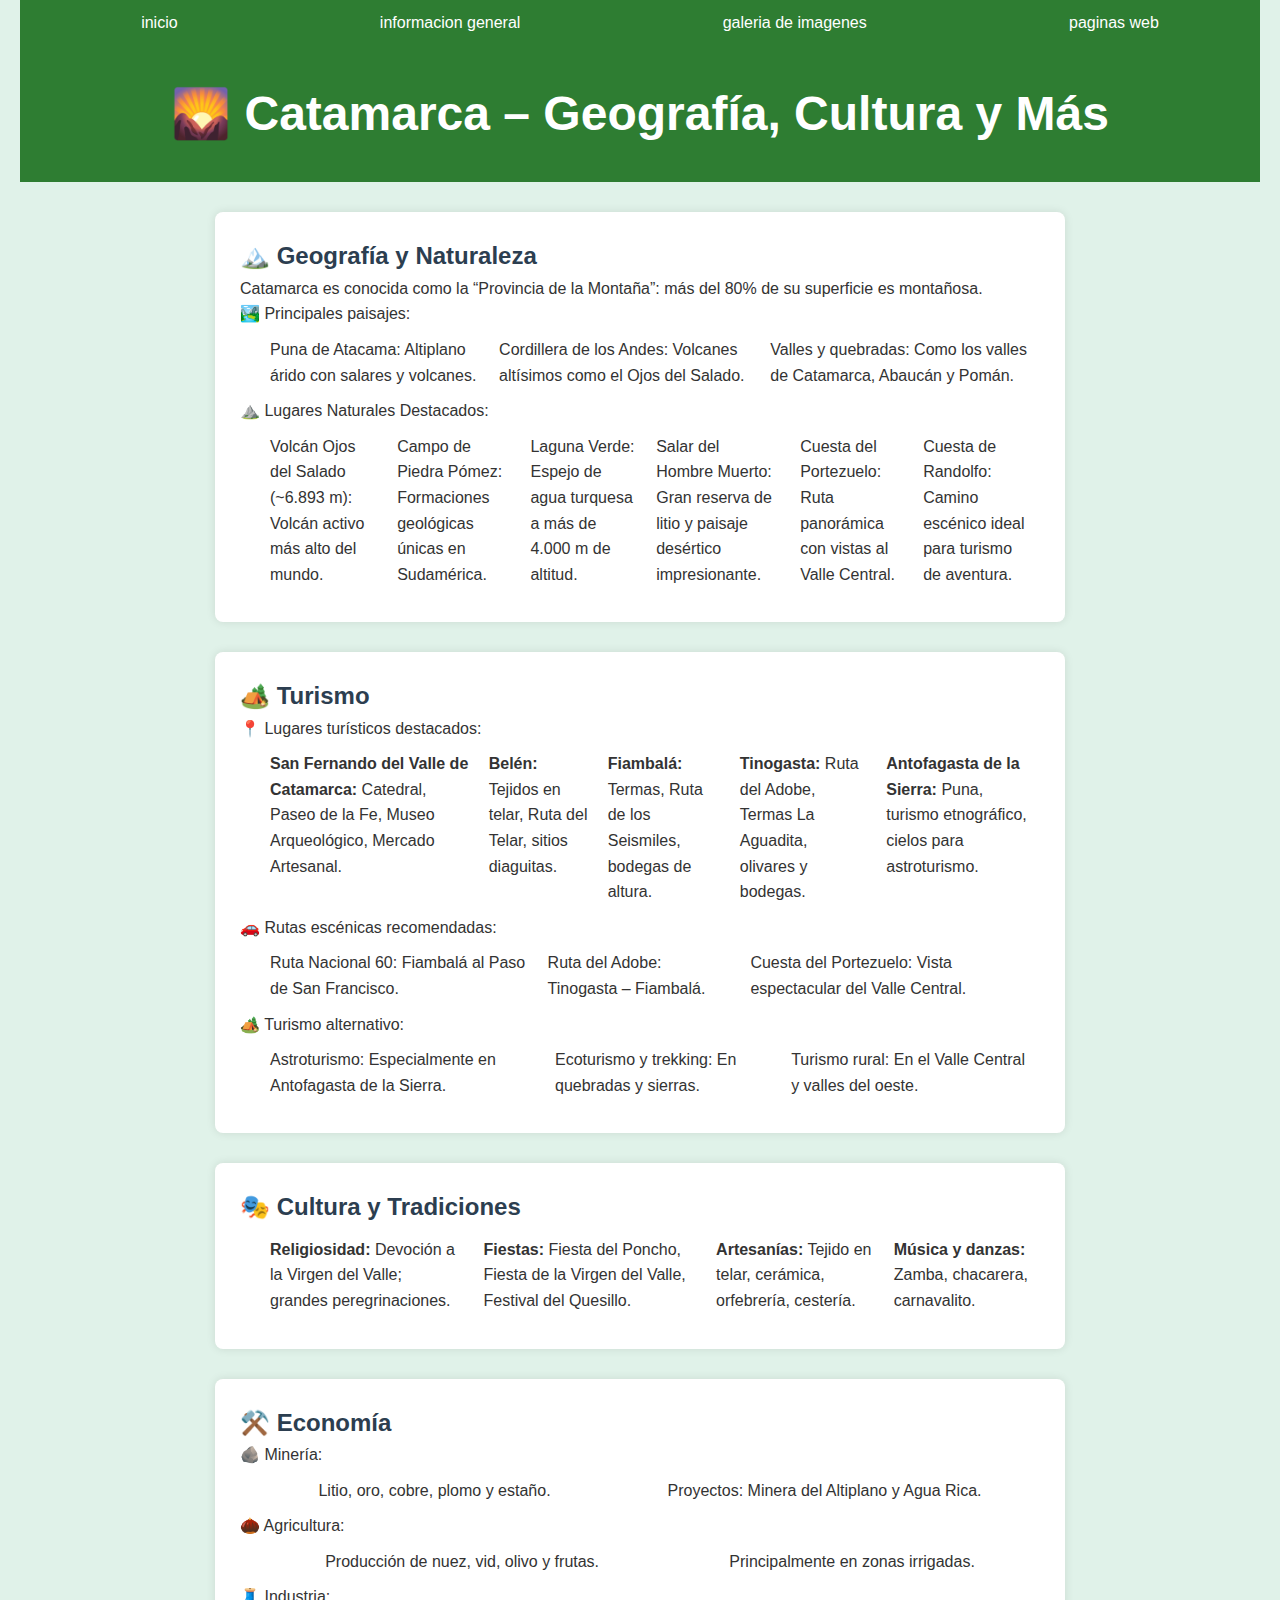
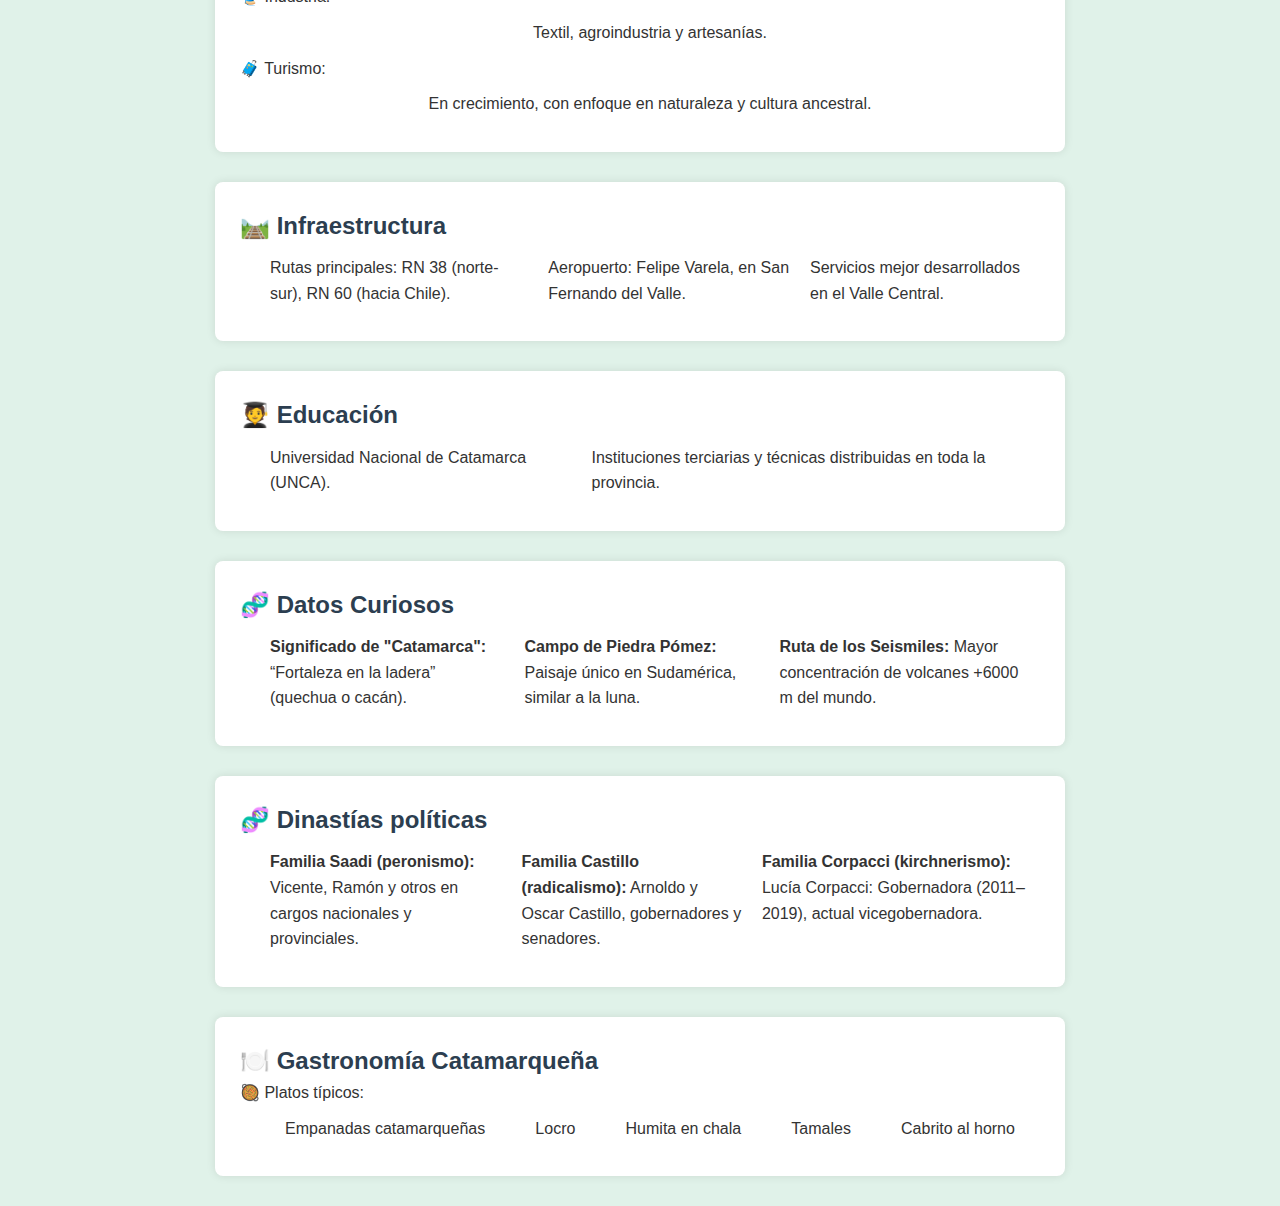
<file: informacion.html>
<!DOCTYPE html>
<html lang="es">
<head>
  <meta charset="UTF-8" />
  <meta name="viewport" content="width=device-width, initial-scale=1.0"/>
  <title>Catamarca – Geografía, Cultura y Más</title>
  <link rel="stylesheet" type="text/css" href="colores.css">
</head>
<body>
<nav>
        <ul>
            <li><a href="index.html">inicio</a>
            <li><a href="informacion.html">informacion general</a>
            <li><a href="imagenes.html">galeria de imagenes</a>
            <li><a href="links.html">paginas web</a>
        </ul>
    </nav>
  
  <header>
    <h1>🌄 Catamarca – Geografía, Cultura y Más</h1>
  </header>

  <section>
    <h2>🏔️ Geografía y Naturaleza</h2>
    <p>Catamarca es conocida como la “Provincia de la Montaña”: más del 80% de su superficie es montañosa.</p>

    <p class="subtitulo">🏞️ Principales paisajes:</p>
    <ul>
      <li>Puna de Atacama: Altiplano árido con salares y volcanes.</li>
      <li>Cordillera de los Andes: Volcanes altísimos como el Ojos del Salado.</li>
      <li>Valles y quebradas: Como los valles de Catamarca, Abaucán y Pomán.</li>
    </ul>

    <p class="subtitulo">⛰️ Lugares Naturales Destacados:</p>
    <ul>
      <li>Volcán Ojos del Salado (~6.893 m): Volcán activo más alto del mundo.</li>
      <li>Campo de Piedra Pómez: Formaciones geológicas únicas en Sudamérica.</li>
      <li>Laguna Verde: Espejo de agua turquesa a más de 4.000 m de altitud.</li>
      <li>Salar del Hombre Muerto: Gran reserva de litio y paisaje desértico impresionante.</li>
      <li>Cuesta del Portezuelo: Ruta panorámica con vistas al Valle Central.</li>
      <li>Cuesta de Randolfo: Camino escénico ideal para turismo de aventura.</li>
    </ul>
  </section>

  <section>
    <h2>🏕️ Turismo</h2>

    <p class="subtitulo">📍 Lugares turísticos destacados:</p>
    <ul>
      <li><strong>San Fernando del Valle de Catamarca:</strong> Catedral, Paseo de la Fe, Museo Arqueológico, Mercado Artesanal.</li>
      <li><strong>Belén:</strong> Tejidos en telar, Ruta del Telar, sitios diaguitas.</li>
      <li><strong>Fiambalá:</strong> Termas, Ruta de los Seismiles, bodegas de altura.</li>
      <li><strong>Tinogasta:</strong> Ruta del Adobe, Termas La Aguadita, olivares y bodegas.</li>
      <li><strong>Antofagasta de la Sierra:</strong> Puna, turismo etnográfico, cielos para astroturismo.</li>
    </ul>

    <p class="subtitulo">🚗 Rutas escénicas recomendadas:</p>
    <ul>
      <li>Ruta Nacional 60: Fiambalá al Paso de San Francisco.</li>
      <li>Ruta del Adobe: Tinogasta – Fiambalá.</li>
      <li>Cuesta del Portezuelo: Vista espectacular del Valle Central.</li>
    </ul>

    <p class="subtitulo">🏕️ Turismo alternativo:</p>
    <ul>
      <li>Astroturismo: Especialmente en Antofagasta de la Sierra.</li>
      <li>Ecoturismo y trekking: En quebradas y sierras.</li>
      <li>Turismo rural: En el Valle Central y valles del oeste.</li>
    </ul>
  </section>

  <section>
    <h2>🎭 Cultura y Tradiciones</h2>
    <ul>
      <li><strong>Religiosidad:</strong> Devoción a la Virgen del Valle; grandes peregrinaciones.</li>
      <li><strong>Fiestas:</strong> Fiesta del Poncho, Fiesta de la Virgen del Valle, Festival del Quesillo.</li>
      <li><strong>Artesanías:</strong> Tejido en telar, cerámica, orfebrería, cestería.</li>
      <li><strong>Música y danzas:</strong> Zamba, chacarera, carnavalito.</li>
    </ul>
  </section>

  <section>
    <h2>⚒️ Economía</h2>
    <p class="subtitulo">🪨 Minería:</p>
    <ul>
      <li>Litio, oro, cobre, plomo y estaño.</li>
      <li>Proyectos: Minera del Altiplano y Agua Rica.</li>
    </ul>

    <p class="subtitulo">🌰 Agricultura:</p>
    <ul>
      <li>Producción de nuez, vid, olivo y frutas.</li>
      <li>Principalmente en zonas irrigadas.</li>
    </ul>

    <p class="subtitulo">🧵 Industria:</p>
    <ul>
      <li>Textil, agroindustria y artesanías.</li>
    </ul>

    <p class="subtitulo">🧳 Turismo:</p>
    <ul>
      <li>En crecimiento, con enfoque en naturaleza y cultura ancestral.</li>
    </ul>
  </section>

  <section>
    <h2>🛤️ Infraestructura</h2>
    <ul>
      <li>Rutas principales: RN 38 (norte-sur), RN 60 (hacia Chile).</li>
      <li>Aeropuerto: Felipe Varela, en San Fernando del Valle.</li>
      <li>Servicios mejor desarrollados en el Valle Central.</li>
    </ul>
  </section>

  <section>
    <h2>🧑‍🎓 Educación</h2>
    <ul>
      <li>Universidad Nacional de Catamarca (UNCA).</li>
      <li>Instituciones terciarias y técnicas distribuidas en toda la provincia.</li>
    </ul>
  </section>

  <section>
    <h2>🧬 Datos Curiosos</h2>
    <ul>
      <li><strong>Significado de "Catamarca":</strong> “Fortaleza en la ladera” (quechua o cacán).</li>
      <li><strong>Campo de Piedra Pómez:</strong> Paisaje único en Sudamérica, similar a la luna.</li>
      <li><strong>Ruta de los Seismiles:</strong> Mayor concentración de volcanes +6000 m del mundo.</li>
    </ul>
  </section>

  <section>
    <h2>🧬 Dinastías políticas</h2>
    <ul>
      <li><strong>Familia Saadi (peronismo):</strong> Vicente, Ramón y otros en cargos nacionales y provinciales.</li>
      <li><strong>Familia Castillo (radicalismo):</strong> Arnoldo y Oscar Castillo, gobernadores y senadores.</li>
      <li><strong>Familia Corpacci (kirchnerismo):</strong> Lucía Corpacci: Gobernadora (2011–2019), actual vicegobernadora.</li>
    </ul>
  </section>

  <section>
    <h2>🍽️ Gastronomía Catamarqueña</h2>

    <p class="subtitulo">🥘 Platos típicos:</p>
    <ul>
      <li>Empanadas catamarqueñas</li>
      <li>Locro</li>
      <li>Humita en chala</li>
      <li>Tamales</li>
      <li>Cabrito al horno</li>

      <li
</file>
<file: colores.css>
img {width: 100%;}
      .color{
        background-color: #2e7d32; ;
      }
        body {
            font-family: 'Segoe UI', Tahoma, Geneva, Verdana, sans-serif;
            background-color: #e0f2e9; /* Fondo verde suave */
            color: #333;
            line-height: 1.6;
            margin: 0;
            padding: 0 20px;
        }

        header {
            background-color: #2e7d32; /* Verde más oscuro */
            color: white;
            padding: 30px 0;
            text-align: center;
        }

        header h1 {
            font-size: 3em; /* Título más grande */
            margin: 0;
            color: white;
        }

        header p {
            font-size: 1.2em;
            margin: 5px 0 0;
            color: #d4f4dc;
        }

        section {
            margin: 30px auto;
            max-width: 800px;
            background: #ffffff;
            padding: 25px;
            border-radius: 8px;
            box-shadow: 0 0 10px rgba(0,0,0,0.1);
        }

        h2 {
            color: #2c3e50;
        }

        *{
            margin: 0;
            padding: 0;
        }
        nav {
            background-color: #2e7d32;
        }
        
        ul {
            list-style-type: none;
            display: flex;
            justify-content: space-around; /* Distribuye los elementos equitativamente */
            padding-left: 20px;
        }

        li {
            margin: 0;
            padding: 10px;
        }

        a {
            text-decoration: none;
            color:WHITE;
        }

        li:hover{
          transition: 250ms;
          background-color: #2c3e50;
        }
        .emoji {
            font-size: 1.2em;
            margin-right: 5px;
        }
</file>
